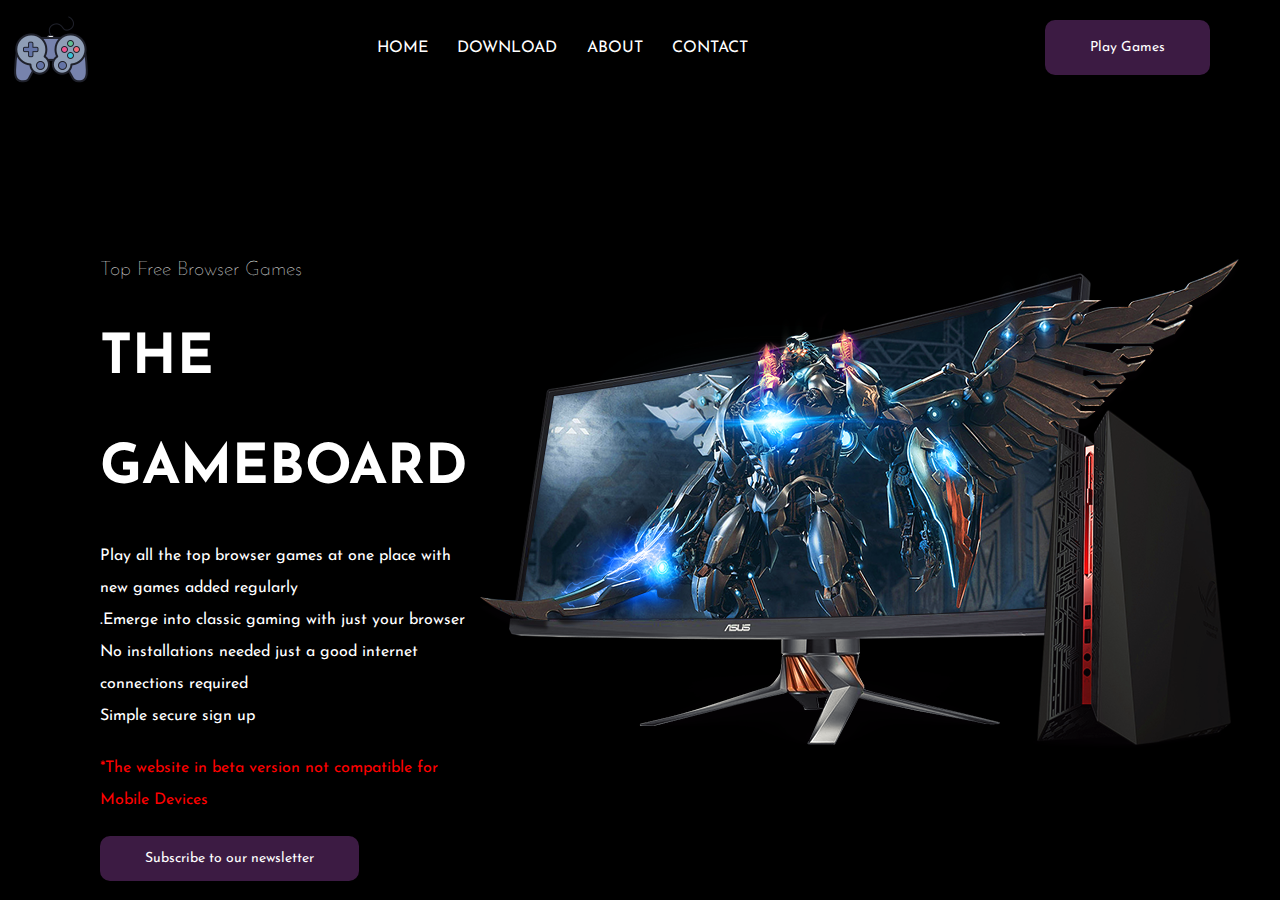
<file: index.html>
<!DOCTYPE html>
<html>
<head>
 <title></title>
 <link rel="stylesheet" type="text/css" href="style.css">
 <link href="https://fonts.googleapis.com/css?family=Josefin+Sans&display=swap" rel="stylesheet">
</head>
<body>
<header>
 <div class="mainheader">
  <div class="logo">
   <img src="logo.png" height="100px" width="100px">
  </div>

  <nav>
   <a href="file:///C:/Hritik/My%20Notes/2nd%20year/HTML/MyWebsite/index.html">home</a>
   <a href="download.jpg" download="download.jpg">Download</a>
   <a href="#">about</a>
   <a href="https://www.thecodedjournal.wordpress.com" target="_blank">contact</a>
  </nav>

  <div class="menubtn">
   <button onclick="window.location.href = 'https://gamedashboard.netlify.com/';" target="_blank">Play Games</button>   
  </div>
 </div>

<!--   DONATION FOR SUPPORT:    PhonePay = vinodbahadur@ybl      GooglePay: vbthapa55@oksbi
 Believe me, all this money will be used to make more quality videos and to make my channel grow. So that I can always provide you awesome free videos :) -->

 <main>
  <section class="left-sec">
   <h2> Top free browser games</h2>
   <h1> THE GAMEBOARD </h1>
   <p>Play all the top browser games at one place with new games added regularly<br>.Emerge into classic gaming with just your browser <br>No installations needed just a good internet connections required<br>Simple secure sign up</p>
   <p style="color: red">*The website in beta version not compatible for Mobile Devices</p>
   <button onclick="window.location.href = 'https://thegameboard.us4.list-manage.com/subscribe/post?u=a6ae2da97c64790f9a3676c18&id=761ab3098d';">Subscribe to our newsletter</button>
  </section>

  <section class="right-sec">
   <figure>
    <img src="leftbg.png">
   </figure>
  </section>
 </main>
</header>
</body>
</html>
</file>
<file: style.css>
*{
margin: 0; padding: 0;
box-sizing: border-box;
font-family: 'Josefin Sans', sans-serif;
}

header{
 background-color:black;
 width: 100%;
 height: 100vh;
 background-image: url('file:///C:/Hritik/My%20Notes/2nd%20year/HTML/MyWebsite/mainbg.jpg');
 background-repeat: no-repeat;
 background-size: 100%;

}

.mainheader{
 width: justify;
 height: 150px;
 display: flex;
 justify-content: space-between;
}

.mainheader .logo img{
 margin:;
 height:100px;
 width:100px;
}

.mainheader nav{
 width: 400px;
 display: flex;
 justify-content: space-around;
 align-items: left;
 margin:40px;
}

.mainheader nav a{
 text-decoration: none;
 color: white;
 text-transform: uppercase;
 text-align: left;

}

.menubtn{
 padding-right:50px;
 margin:20px;
}
.mainheader button{
 display: flex;
 justify-content: space-around;
 align-items: left;
 padding: 20px 45px;
 text-align: center;
 font-size: 14px;
 color: #fff;
 border: none;
 background-color:#3C1B43;
 border-radius: 10px;
}


main{
 width: 100%;
 display: flex;
 justify-content: space-between;
 align-items: center;
}

main .right-sec figure img{
 padding-right: 70px;
 padding-up:1000px;
}

main .left-sec{
 padding-left: 100px;
 line-height:2;
}

.left-sec h2{
 font-size: 20px;
 text-transform: capitalize;
 font-weight: lighter;
 color: white;
 margin-top: 100px;
}

.left-sec h1{
 font-size: 55px;
 text-transform: capitalize;
 font-weight: 700;
 margin: 15px 0;
 color: white;
}

.left-sec p{
 margin-bottom: 20px;
 color: white;
}

.left-sec button{
 padding: 15px 45px;
 text-align: center;
 font-size: 14px;
 color: #fff;
 border: none;
 background-color: #3C1B43;
 border-radius: 10px;
}
</file>
